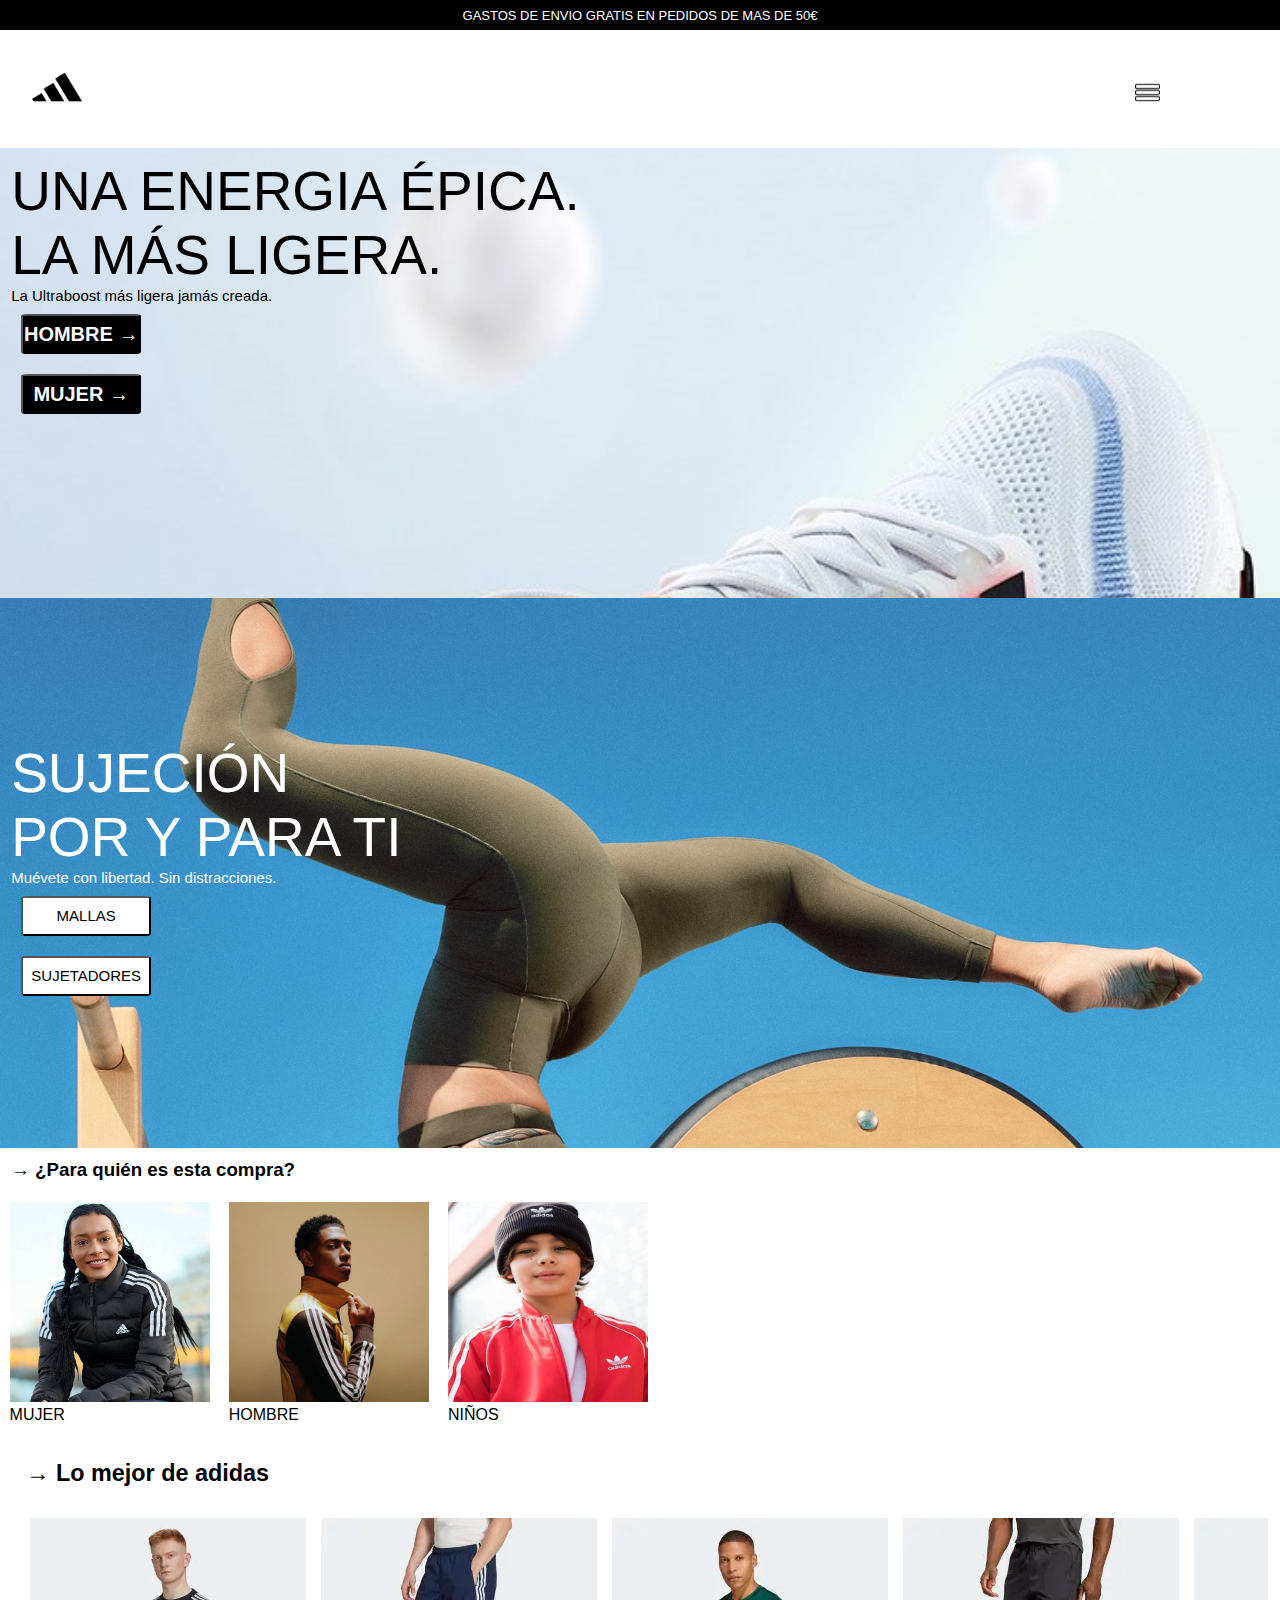
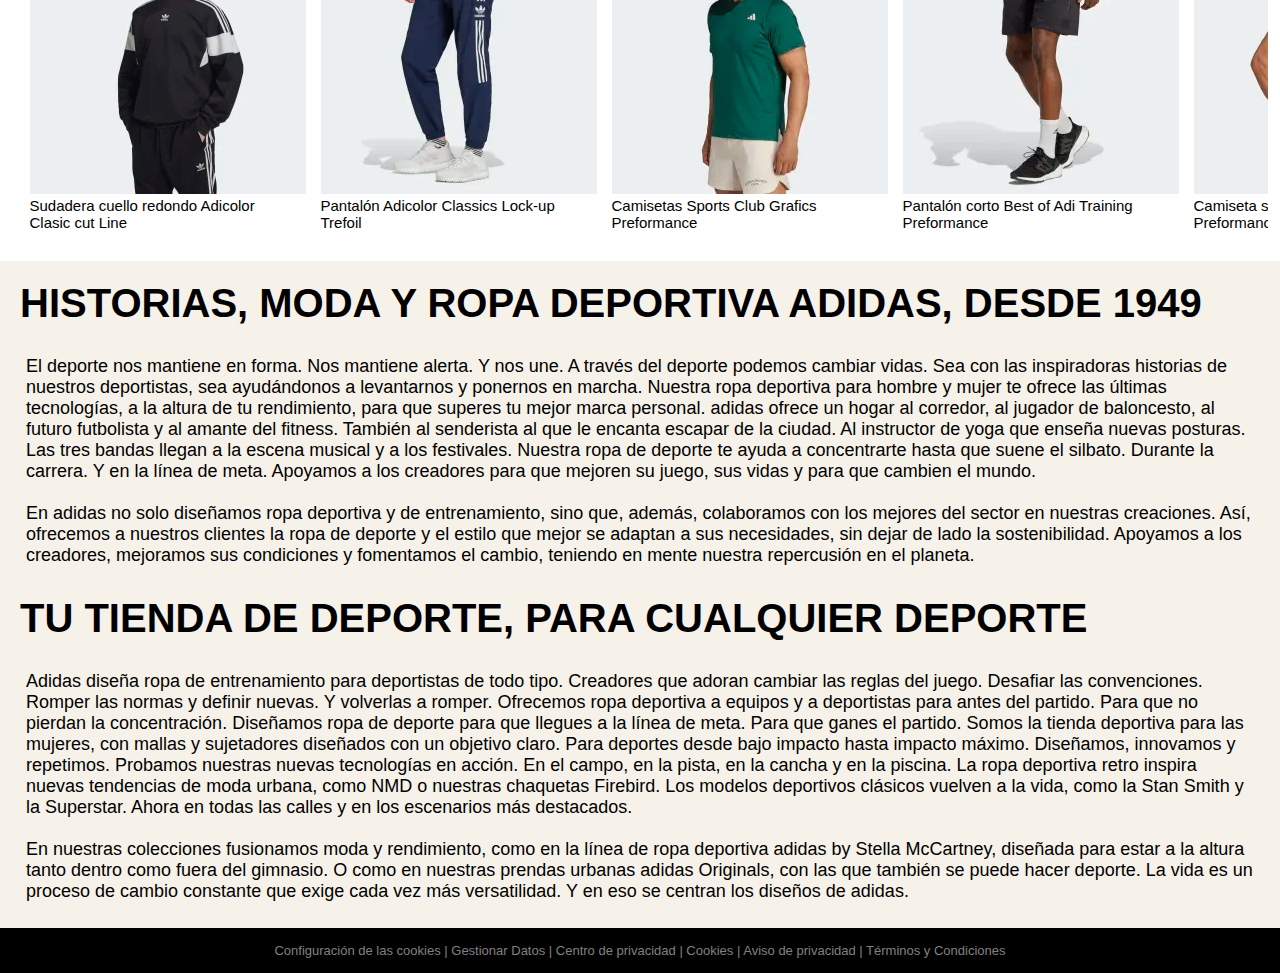
<file: index.html>
<!DOCTYPE html>
<html lang="en">
<head>
    <meta charset="UTF-8">
    <meta http-equiv="X-UA-Compatible" content="IE=edge">
    <meta name="viewport" content="width=device-width, initial-scale=1.0">
    <link rel="stylesheet" href="./styles.css">
    <title>AdidasProyecto1</title>
</head>
<body>

    <header><p class="topPage">GASTOS DE ENVIO GRATIS EN PEDIDOS DE MAS DE 50€</p></header>

    <nav class="navBar">
        <img class="logoAdidas" src="./assets/logo-sin-fondo.avif" alt="logo">
        <label for="toggle" class="togglecheck"><img class="toggleimg" src="./assets/navBarToggle.png" alt="ToggleLines"></label>
        <input type="checkbox" id="toggle">

        <ul class="navThings">
            <li><a href="#" class="navComponets">HOMBRE</a></li>
            <li><a href="#" class="navComponets">MUJER</a></li>
            <li><a href="#" class="navComponets">NIÑO</a></li>
            <li><a href="#" class="navComponets">NOVEDADES</a></li>
            <li><a href="#" class="navComponets">DEPORTE</a></li>
            <li><a href="#" class="navComponets">COLECCIONES</a></li>
            <li><a href="#" class="navComponets">OULET</a></li>
        </ul>
    </nav>

    <section class="firstbox">
        <div class="firstBoxBigText">UNA ENERGIA ÉPICA.<br> LA MÁS LIGERA.</div>
        <div class="firstBoxText">La Ultraboost más ligera jamás creada.</div>
        <button class="firstBoxButton">HOMBRE →</button>
        <button class="firstBoxButton">MUJER →</button>
    </section>

    <section class="secondBox">
        <div class="secondBoxBigText">SUJECIÓN</div>
        <div class="secondBoxBigText">POR Y PARA TI</div>
        <div class="secondBoxText">Muévete con libertad. Sin distracciones.</div>
        <button class="secondBoxButton">MALLAS</button>
        <button class="secondBoxButton">SUJETADORES</button>
    </section>

    <section class="thirdBox">
        <h3 class="h3text">→ ¿Para quién es esta compra?</h3>
        <div class="scroll">
        <p class="textPic"><img class="ThirdBoxPic" class="mujer" src="./assets/mujer.jpg" alt="mujer"><br>MUJER</p>
        <p class="textPic"><img class="ThirdBoxPic" class="hombre" src="./assets/hombre.jpg" alt="hombre"><br>HOMBRE</p>
        <p class="textPic"><img class="ThirdBoxPic" class="niños" src="./assets/niños.jpg" alt="niños"><br>NIÑOS</p>
        </div>
    </section>

    <section class="fourthBox">
        <h3 class="h3text">→ Lo mejor de adidas</h3>
        <div class="productsBox">
            <a href="https://www.adidas.es/sudadera-cuello-redondo-adicolor-classics-cut-line/HN6117.html" rel="noopener"><div class="products"><img src="./assets/producto-1-sudadera.webp" alt="Sudadera"><figcaption>Sudadera cuello redondo Adicolor<br> Clasic cut Line</figcaption></div></a>
            <a href="https://www.adidas.es/pantalon-adicolor-classics-lock-up-trefoil/IA6357.html" rel="noopener"><div class="products"><img src="./assets/producto-2-pantalon.webp" alt="Pantalon"><figcaption>Pantalón Adicolor Classics Lock-up <br> Trefoil</figcaption></div></a>
            <a href="https://www.adidas.es/camiseta-sports-club-graphic/IM3588.html" rel="noopener"><div class="products"><img src="./assets/producto-3-camiseta.webp" alt="Camiseta"><figcaption>Camisetas Sports Club Grafics <br>Preformance</figcaption></div></a>
            <a href="https://www.adidas.es/pantalon-corto-best-of-adi-training/IA7730.html?pr=home_rr&slot=3&rec=mt" rel="noopener"><div class="products"><img src="./assets/producto-4-pantaloncorto.webp" alt="PantalonCorto"><figcaption>Pantalón corto Best of Adi Training <br>Preformance</figcaption></div></a>
            <a href="https://www.adidas.es/camiseta-sin-mangas-designed-for-training-pro-series-hiit-curated-by-cody-rigsby/IM1303.html?pr=home_rr&slot=1&rec=mt" rel="noopener"><div class="products"><img src="./assets/producto-5-camisetasinmangas.webp" alt="CamisetaSinMangas"><figcaption>Camiseta sin mangas <br>Preformance</figcaption></div></a>
            <a href="https://www.adidas.es/samba-classic-shoes/772109.html" rel="noopener"><div class="products"><img src="./assets/producto-6-samba.webp" alt="Samba"><figcaption>Samba Classic <br>Preformance</figcaption></div></a>
            <a href="https://www.adidas.es/cortavientos-adicolor-classics/HS2066.html?pr=recently_viewed&slot=6" rel="noopener"><div class="products"><img src="./assets/producto-7-cortavientos.webp" alt="Cortavientos"><figcaption>Cortavinetos Adicolors Classic <br>Originals</figcaption></div></a>
            <a href="https://www.adidas.es/chaqueta-adicolor-classics-trefoil/IA6359.html?pr=home_rr&slot=11&rec=mt" rel="noopener"><div class="products"><img src="./assets/producto-8-chaqueta.webp" alt="Chaqueta"><figcaption>Chaqueta Adicolors Classic Trefoil <br>Originals</figcaption></div></a>
            <a href="https://www.adidas.es/pantalon-corto-adicross-golf/HS5622.html?pr=home_rr&slot=10&rec=mt" rel="noopener"><div class="products"><img src="./assets/producto-9-pantaloncortogolf.webp" alt="PantalonCortoGolf"><figcaption>Pantalón corto Adicolor Golf <br> Preformance</figcaption></div></a>
            <a href="https://www.adidas.es/pantalon-sst-adicolor-classics-/IB1412.html" rel="noopener"><div class="products"><img src="./assets/producto-10-pantalonsst.webp" alt="PantalonSST"><figcaption>Pantalon SST Adicolors Classic <br>Originals</figcaption></div></a>
           
        </div>
    </section>


    <section class="fifthBox">
        <article>
         <h3 class="fifthBoxBigText">HISTORIAS, MODA Y ROPA DEPORTIVA ADIDAS, DESDE 1949</h3>
         <div class="fifthBoxText">
           <p>El deporte nos mantiene en forma. Nos mantiene alerta. Y nos une. A través del deporte podemos cambiar vidas. Sea con las inspiradoras historias de nuestros deportistas, sea ayudándonos a levantarnos y ponernos en marcha. Nuestra ropa deportiva para hombre y mujer te ofrece las últimas tecnologías, a la altura de tu rendimiento, para que superes tu mejor marca personal. adidas ofrece un hogar al corredor, al jugador de baloncesto, al futuro futbolista y al amante del fitness. También al senderista al que le encanta escapar de la ciudad. Al instructor de yoga que enseña nuevas posturas. Las tres bandas llegan a la escena musical y a los festivales. Nuestra ropa de deporte te ayuda a concentrarte hasta que suene el silbato. Durante la carrera. Y en la línea de meta. Apoyamos a los creadores para que mejoren su juego, sus vidas y para que cambien el mundo.</p> <br>

           <p>En adidas no solo diseñamos ropa deportiva y de entrenamiento, sino que, además, colaboramos con los mejores del sector en nuestras creaciones. Así, ofrecemos a nuestros clientes la ropa de deporte y el estilo que mejor se adaptan a sus necesidades, sin dejar de lado la sostenibilidad. Apoyamos a los creadores, mejoramos sus condiciones y fomentamos el cambio, teniendo en mente nuestra repercusión en el planeta.</p>
         </div>
        </article>
        <article>
         <h3 class="fifthBoxBigText">TU TIENDA DE DEPORTE, PARA CUALQUIER DEPORTE</h3>
         <div class="fifthBoxText">
           <p>Adidas diseña ropa de entrenamiento para deportistas de todo tipo. Creadores que adoran cambiar las reglas del juego. Desafiar las convenciones. Romper las normas y definir nuevas. Y volverlas a romper. Ofrecemos ropa deportiva a equipos y a deportistas para antes del partido. Para que no pierdan la concentración. Diseñamos ropa de deporte para que llegues a la línea de meta. Para que ganes el partido. Somos la tienda deportiva para las mujeres, con mallas y sujetadores diseñados con un objetivo claro. Para deportes desde bajo impacto hasta impacto máximo. Diseñamos, innovamos y repetimos. Probamos nuestras nuevas tecnologías en acción. En el campo, en la pista, en la cancha y en la piscina. La ropa deportiva retro inspira nuevas tendencias de moda urbana, como NMD o nuestras chaquetas Firebird. Los modelos deportivos clásicos vuelven a la vida, como la Stan Smith y la Superstar. Ahora en todas las calles y en los escenarios más destacados.</p> <br>

           <p>En nuestras colecciones fusionamos moda y rendimiento, como en la línea de ropa deportiva adidas by Stella McCartney, diseñada para estar a la altura tanto dentro como fuera del gimnasio. O como en nuestras prendas urbanas adidas Originals, con las que también se puede hacer deporte. La vida es un proceso de cambio constante que exige cada vez más versatilidad. Y en eso se centran los diseños de adidas.</p>
         </div>
        </article>
    </section>
    <footer>
        <div class="footer">Configuración de las cookies | Gestionar Datos | Centro de privacidad | Cookies | Aviso de privacidad | Términos y Condiciones</div>
    </footer>
</body>
</html>
</file>
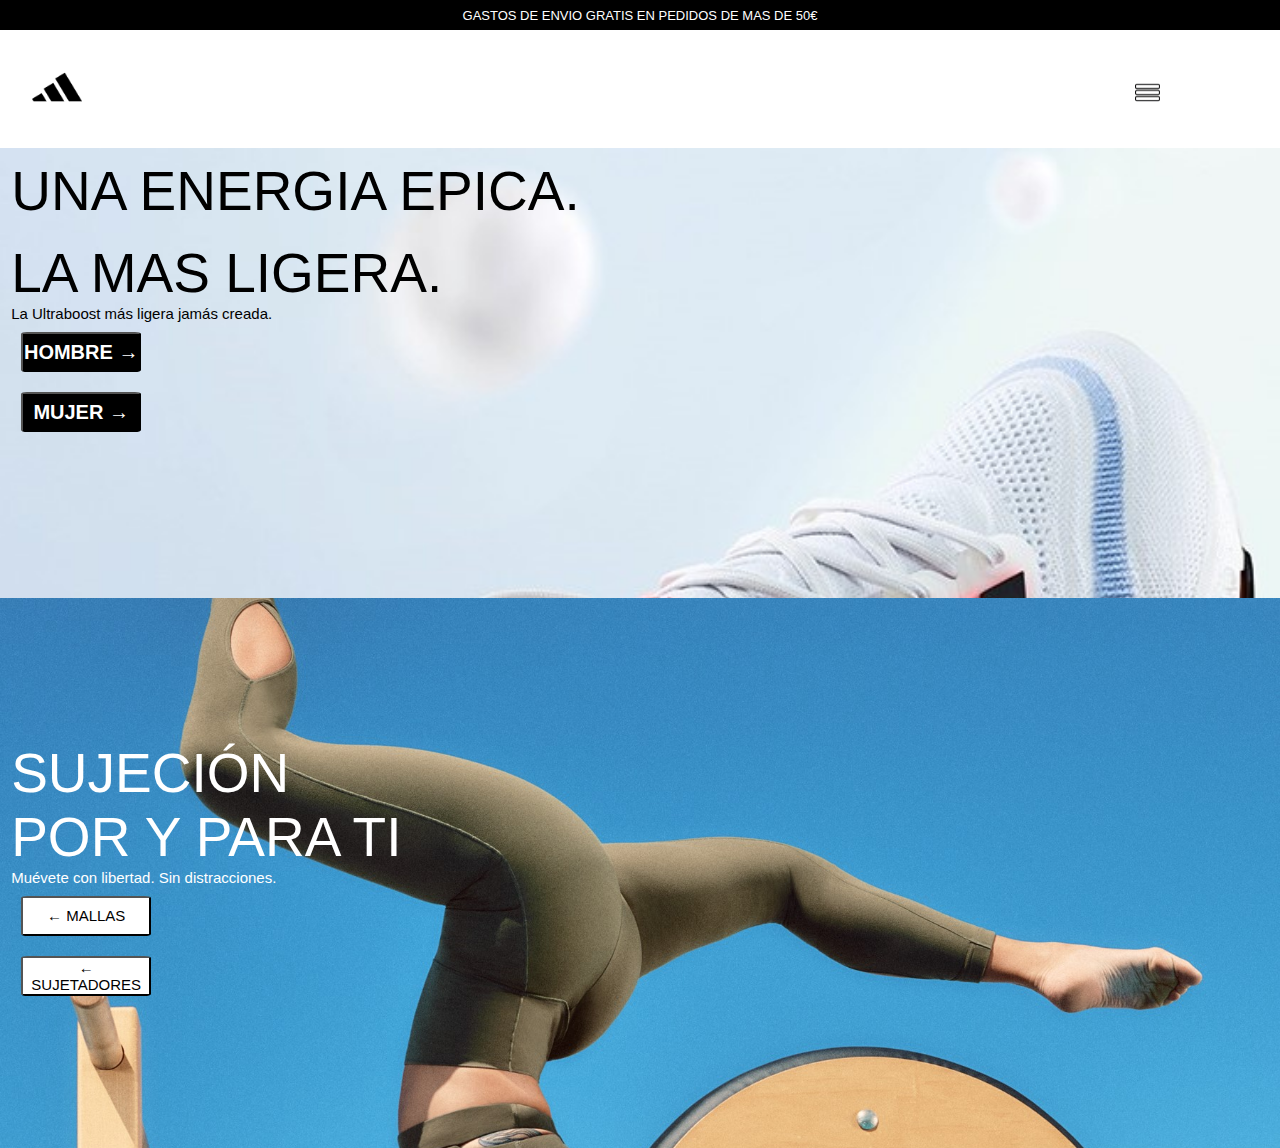
<file: inedx.html>
<!DOCTYPE html>
<html lang="en">
<head>
    <meta charset="UTF-8">
    <meta http-equiv="X-UA-Compatible" content="IE=edge">
    <meta name="viewport" content="width=device-width, initial-scale=1.0">
    <link rel="stylesheet" href="./styles.css">
    <title>Adidas</title>
</head>
<body>

    <p class="topPage">GASTOS DE ENVIO GRATIS EN PEDIDOS DE MAS DE 50€</p>

    <nav class="navBar">
        <img class="logoAdidas" src="./assets/logo-sin-fondo.avif" alt="logo">
        <label for="toggle" class="togglecheck"><img class="toggleimg" src="./assets/navBarToggle.png" alt="ToggleLines"></label>
        <input type="checkbox" id="toggle">

        <ul class="navThings">
            <li><a href="#" class="navComponets">HOMBRE</a></li>
            <li><a href="#" class="navComponets">MUJER</a></li>
            <li><a href="#" class="navComponets">NIÑO</a></li>
            <li><a href="#" class="navComponets">NOVEDADES</a></li>
            <li><a href="#" class="navComponets">DEPORTE</a></li>
            <li><a href="#" class="navComponets">COLECCIONES</a></li>
            <li><a href="#" class="navComponets">OULET</a></li>
        </ul>
    </nav>

    <section class="firstbox">
        <div class="firstBoxBigText">UNA ENERGIA EPICA.</div>
        <br>
        <div class="firstBoxBigText">LA MAS LIGERA.</div>
        <div class="firstBoxText">La Ultraboost más ligera jamás creada.</div>
        <button class="firstBoxButton">HOMBRE →</button>
        <button class="firstBoxButton">MUJER →</button>
    </section>

    <section class="secondBox">
        <div class="secondBoxBigText">SUJECIÓN</div>
        <div class="secondBoxBigText">POR Y PARA TI</div>
        <div class="secondBoxText">Muévete con libertad. Sin distracciones.</div>
        <button class="secondBoxButton">← MALLAS</button>
        <button class="secondBoxButton">← SUJETADORES</button>

    </section>
</body>
</html>
</file>
<file: styles.css>
* {
    box-sizing: border-box;
    margin: 0;
    padding: 0;
    font-family: 'Franklin Gothic Medium', 'Arial Narrow', Arial, sans-serif;
}


.topPage {
    background-color: black;
    color: white;
    height: 30px;
    width: 100vw;
    font-size: 13px;
    display: flex;
    align-items: center;
    justify-content: center;
}

.logoAdidas {
    height: 50px;
    width: 50px;
    margin: 2em;
}

.toggleimg {
    height: 25px;
    width: 25px;
}

.navThings {
    list-style-type: none;
    display: none;
}

.navThings {
    text-align: center;
}

    
.navThings a:hover {
    color: gray;
}

.togglecheck {
    position: absolute;
    top: 80px;
    right: 120px;
    cursor: pointer;
}

#toggle {
   display: none;
}

#toggle:checked + ul.navThings {
    display: block;
}

.navComponets {
    color: black;
    text-decoration: none;
    
}

li {
    margin: 5px;
}


.firstbox {
    background-image: url("./assets/ultraboost-background-2-copy-cut.jpg");
    background-size: cover;
}

.firstbox{
    width: 100vw;
    height: 450px;
}

.firstBoxBigText {
    font-size: 55px;
}

.firstBoxText {
    font-weight: 100;
    font-size: 15px;
}

.firstbox {
    display: flex;
    flex-direction: column;
    justify-content: flex-start;
    align-items: flex-start;
    align-content: flex-start;
    padding: 0.7em;
}

.firstBoxButton {
    display: flex;
    justify-content: space-around;
    align-items: center;
    background-color: black;
    color: white;
    font-weight: bold;
    font-size: 20px;
    width: 120px;
    height: 40px;
    margin: 10px;
    cursor: pointer;
    border-radius: 5%;
}

.secondBox {
    background-image: url("./assets/legins-background-2.jpg");
    background-size: cover;
}

.secondBox{
    width: 100%;
    height: 550px;
}

.secondBoxBigText {
    font-size: 55px;
    color: white;
}

.secondBoxText {
    color: white;
    font-weight: 100;
    font-size: 15px;
}

.secondBoxButton {
    display: flex;
    justify-content: space-around;
    align-items: center;
    background-color: white;
    color: black;
    font-weight: 200;
    font-size: 15px;
    width: 130px;
    height: 40px;
    margin: 10px;
    cursor: pointer;
    border-radius: 5%;
}

.secondBox {
    display: flex;
    flex-direction: column;
    justify-content: center;
    align-items: flex-start;
    align-content: flex-start;
    padding: 0.7em;
}


h3 {
    display: flex;
    padding: 0.6em;
}
    
.scroll {
    display: flex;
    width: 100%;
    overflow-x: scroll;
}

.ThirdBoxPic {
    width: 200px;
    height: 200px;
   
}

.textPic {
    padding: 0.6em;
}

.fourthBox {
    font-size: 20px;
    padding: 0.6em;
}

.productsBox {
    display: flex;
    flex-direction: row;
    width: 100%;
    padding: 0.5em;
    overflow-x: scroll;
}

 .products {
    padding: 0.5em;
    font-size: 15px;
    
 }
 
 a {
    text-decoration: none;
    color: black;
 }

.fifthBox {
    background-color: rgb(247, 242, 233);
    padding: 0.5em;
    display: flex;
    flex-direction: column;
}

.fifthBoxBigText {
    font-size: 2.5em;
    padding: 12px;
}

p .fifthBoxText {
    font-weight: 100;
}

.fifthBoxText {
    padding: 18px;
    font-size: 18px;
    font-weight: 100;
}

footer {
    background-color: black;
    color: grey;
    font-size: 13px;
    font-weight:100;
    display: flex;
    justify-content: center;
    align-items: center;
    width: 100%;
    height: 45px;
    padding: 10px;
}



@media screen and (min-width: 410px) and (max-width: 768px) {



    .topPage {
        background-color: black;
        color: white;
        height: 30px;
        width: 100vw;
        font-size: 13px;
        display: flex;
        align-items: center;
        justify-content: center;
    }
    
    .logoAdidas {
        height: 50px;
        width: 50px;
        margin: 2em;
    }
    
    .toggleimg {
        height: 25px;
        width: 25px;
    }
    
    .navThings {
        list-style-type: none;
        display: none;
        font-size: 20px;
    }
    
    .navThings {
        text-align: center;
    }
    
        
    .navThings a:hover {
        color: gray;
    }
    
    .togglecheck {
        position: absolute;
        top: 80px;
        right: 100px;
        cursor: pointer;
    }
    
    #toggle {
       display: none;
    }
    
    #toggle:checked + ul.navThings {
        display: block;
    }
    
    .navComponets {
        color: black;
        text-decoration: none;
        
    }
    
    li {
        margin: 5px;
    }
  

     .firstbox {
        background-image: url("./assets/ultraboost-background-2-copy.jpg");
        background-size: cover;
    }

    .firstBoxBigText {
        font-size: 65px;
    }

    .firstBoxText {
        font-size: 18px
    }

    .secondBoxBigText {
        font-size: 65px;
        color: white;
        
    }

    .secondBoxText {
        font-size: 18px;
    }

    .secondBox {
        display: flex;
        flex-direction: column;
        justify-content: flex-start;
        align-items: flex-end;
        align-content: flex-start;
        padding: 1.5em;
    }
    
    h3 {
        font-size: 20px;
        display: flex;
        padding: 1em;
    }
        
    .scroll {
        display: flex;
        height: 100%;
        width: 100%;
        height: 400px;
        padding: 1em;
        overflow-x: scroll;

    }

    
    .ThirdBoxPic {
        width: 300px;
        height: 300px;
       
    }
    
    .textPic {
        padding: 0.6em;
    }

    .fifthBox {
        background-color: rgb(247, 242, 233);
        padding: 0.5em;
        display: flex;
        flex-direction: column;
    }
    
    .fifthBoxBigText {
        font-size: 2.5em;
        padding: 12px;
    }
    
    div .fifthBoxText {
        font-weight: 100;
        
    }
    
    .fifthBoxText {
        padding: 18px;
        font-size: 16px;
        font-weight: 100;
    }
}


@media screen and (max-width: 410px) {


    .topPage {
        background-color: black;
        color: white;
        height: 30px;
        width: 100vw;
        font-size: 10px;
        display: flex;
        align-items: center;
        justify-content: center;
    }
    
    .logoAdidas {
        height: 50px;
        width: 50px;
        margin: 2em;
    }
    
    .toggleimg {
        height: 25px;
        width: 25px;
    }
    
    .navThings {
        list-style-type: none;
        display: none;
        font-size: 20px;
    }
    
    .navThings {
        text-align: center;
    }
    
        
    .navThings a:hover {
        color: gray;
    }
    
    .togglecheck {
        position: absolute;
        top: 80px;
        right: 65px;
        cursor: pointer;
    }
    
    #toggle {
       display: none;
    }
    
    #toggle:checked + ul.navThings {
        display: block;
    }
    
    .navComponets {
        color: black;
        text-decoration: none;
        
    }
    
    li {
        margin: 5px;
    }
  

     .firstbox {
        background-image: url("./assets/ultraboost-background-2-copy-cut.jpg");
        background-size: cover;
    }

    .firstBoxBigText {
        font-size: 50px;
    }

    .firstBoxText {
        font-size: 14px
    }

    .secondBoxBigText {
        font-size: 50px;
        color: white;
        
    }

    .secondBoxText {
        font-size: 14px;
    }

    .secondBox {
        display: flex;
        flex-direction: column;
        justify-content: flex-start;
        align-items: flex-start;
        align-content: flex-start;
        padding: 1.5em;
    }
    
    h3 {
        font-size: 20px;
        display: flex;
        padding: 1em;
    }
        
    .scroll {
        display: flex;
        height: 100%;
        width: 100%;
        height: 400px;
        padding: 1em;
        overflow-x: scroll;

    }

    
    .ThirdBoxPic {
        width: 300px;
        height: 300px;
       
    }
    
    .textPic {
        padding: 0.6em;
    }

    .fifthBox {
        background-color: rgb(247, 242, 233);
        padding: 0.5em;
        display: flex;
        flex-direction: column;
    }
    
    .fifthBoxBigText {
        font-size: 35px;
        padding: 12px;
    }
    
    div .fifthBoxText {
        font-weight: 100;
    }
    
    .fifthBoxText {
        padding: 18px;
        font-weight: 100;
        font-size: 15px;
    }
}
</file>
